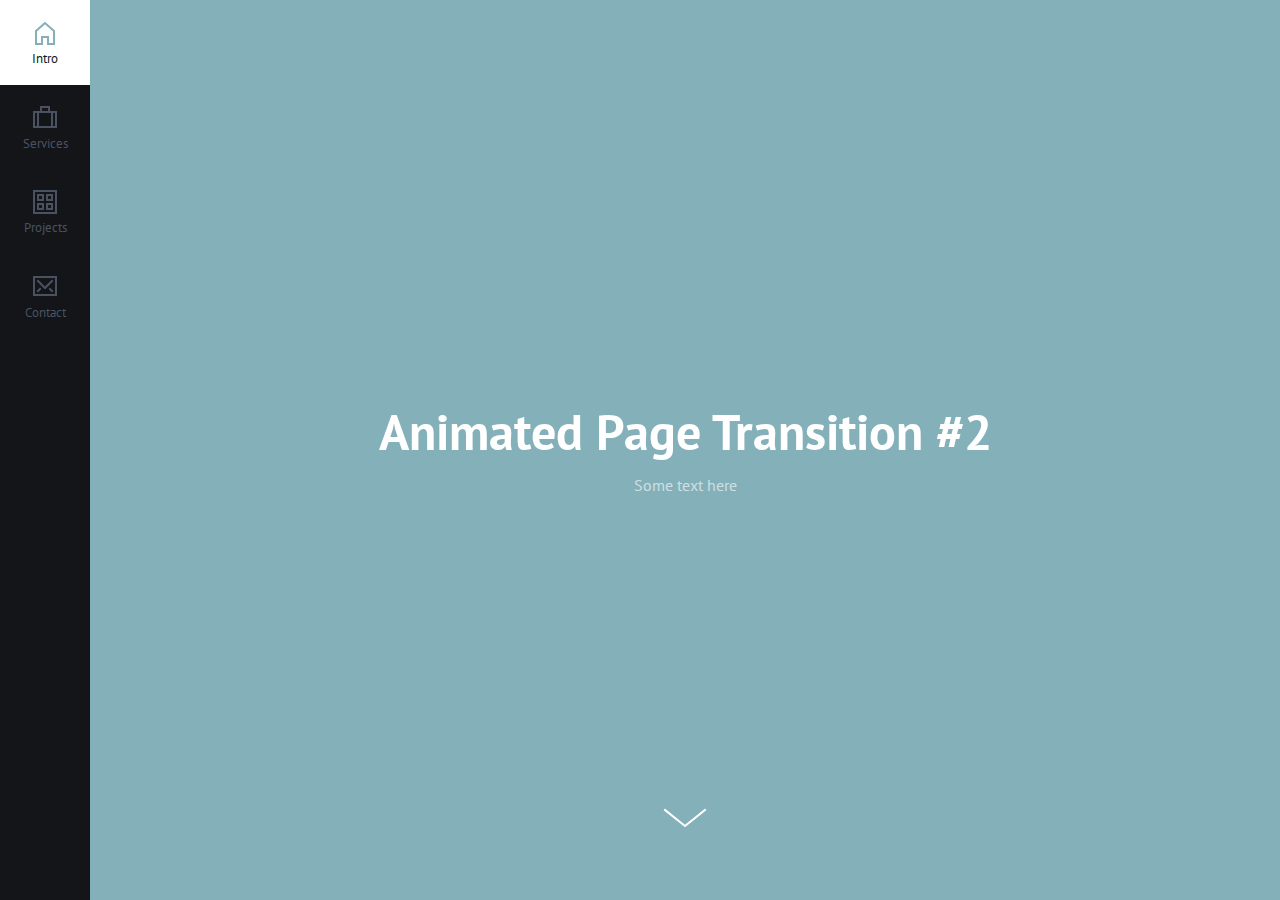
<file: www/idea/animated-page-transition-2/index.html>
<!doctype html>
<html lang="en" class="no-js">
<head>
	<meta charset="UTF-8">
	<meta name="viewport" content="width=device-width, initial-scale=1">

	<link href='http://fonts.googleapis.com/css?family=PT+Sans:400,700' rel='stylesheet' type='text/css'>

	<link rel="stylesheet" href="css/reset.css"> <!-- CSS reset -->
	<link rel="stylesheet" href="css/style.css"> <!-- Resource style -->
	<script src="js/modernizr.js"></script> <!-- Modernizr -->
  	
	<title>Animated Page Transition #2 | CodyHouse</title>
</head>
<body>
	<nav class="cd-side-navigation">
		<ul>
			<li>
				<a href="#0" class="selected" data-menu="index">
					<svg class="nc-icon outline" xmlns="http://www.w3.org/2000/svg" xmlns:xlink="http://www.w3.org/1999/xlink" x="0px" y="0px" width="24px" height="24px" viewBox="0 0 24 24"><g transform="translate(0, 0)"> <polygon fill="none" stroke="#4a5261" stroke-width="2" stroke-linecap="square" stroke-miterlimit="10" points="12,2 3,10 3,23 9,23 9,16 15,16 15,23 21,23 21,10 " stroke-linejoin="miter"></polygon> </g></svg>
					Intro
				</a>
			</li>

			<li>
				<a href="#0" data-menu="services">
					<svg class="nc-icon outline" xmlns="http://www.w3.org/2000/svg" xmlns:xlink="http://www.w3.org/1999/xlink" x="0px" y="0px" width="24px" height="24px" viewBox="0 0 24 24"><g transform="translate(0, 0)"> <polyline data-color="color-2" fill="none" stroke="#4a5261" stroke-width="2" stroke-linecap="square" stroke-miterlimit="10" points=" 16,7 16,2 8,2 8,7 " stroke-linejoin="miter"></polyline> <rect x="1" y="7" fill="none" stroke="#4a5261" stroke-width="2" stroke-linecap="square" stroke-miterlimit="10" width="22" height="15" stroke-linejoin="miter"></rect> <line fill="none" stroke="#4a5261" stroke-width="2" stroke-linecap="square" stroke-miterlimit="10" x1="5" y1="7" x2="5" y2="22" stroke-linejoin="miter"></line> <line fill="none" stroke="#4a5261" stroke-width="2" stroke-linecap="square" stroke-miterlimit="10" x1="19" y1="7" x2="19" y2="22" stroke-linejoin="miter"></line> </g></svg>
					Services
				</a>
			</li>

			<li>
				<a href="#0" data-menu="projects">
					<svg class="nc-icon outline" xmlns="http://www.w3.org/2000/svg" xmlns:xlink="http://www.w3.org/1999/xlink" x="0px" y="0px" width="24px" height="24px" viewBox="0 0 24 24"><g transform="translate(0, 0)"> <rect x="1" y="1" fill="none" stroke="#4a5261" stroke-width="2" stroke-linecap="square" stroke-miterlimit="10" width="22" height="22" stroke-linejoin="miter"></rect> <rect data-color="color-2" x="5" y="5" fill="none" stroke="#4a5261" stroke-width="2" stroke-linecap="square" stroke-miterlimit="10" width="5" height="5" stroke-linejoin="miter"></rect> <rect data-color="color-2" x="14" y="5" fill="none" stroke="#4a5261" stroke-width="2" stroke-linecap="square" stroke-miterlimit="10" width="5" height="5" stroke-linejoin="miter"></rect> <rect data-color="color-2" x="5" y="14" fill="none" stroke="#4a5261" stroke-width="2" stroke-linecap="square" stroke-miterlimit="10" width="5" height="5" stroke-linejoin="miter"></rect> <rect data-color="color-2" x="14" y="14" fill="none" stroke="#4a5261" stroke-width="2" stroke-linecap="square" stroke-miterlimit="10" width="5" height="5" stroke-linejoin="miter"></rect> </g></svg>
					Projects
				</a>
			</li>

			<li>
				<a href="#0" data-menu="contact">
					<svg class="nc-icon outline" xmlns="http://www.w3.org/2000/svg" xmlns:xlink="http://www.w3.org/1999/xlink" x="0px" y="0px" width="24px" height="24px" viewBox="0 0 24 24"><g transform="translate(0, 0)"> <polyline data-color="color-2" fill="none" stroke="#4a5261" stroke-width="2" stroke-linecap="square" stroke-miterlimit="10" points=" 19,7 12,14 5,7 " stroke-linejoin="miter"></polyline> <rect x="1" y="3" fill="none" stroke="#4a5261" stroke-width="2" stroke-linecap="square" stroke-miterlimit="10" width="22" height="18" stroke-linejoin="miter"></rect> <line data-color="color-2" fill="none" stroke="#4a5261" stroke-width="2" stroke-linecap="square" stroke-miterlimit="10" x1="7" y1="15" x2="5" y2="17" stroke-linejoin="miter"></line> <line data-color="color-2" fill="none" stroke="#4a5261" stroke-width="2" stroke-linecap="square" stroke-miterlimit="10" x1="17" y1="15" x2="19" y2="17" stroke-linejoin="miter"></line> </g></svg>
					</svg>
					Contact
				</a>
			</li>
		</ul>
	</nav> <!-- .cd-side-navigation -->
	
	<main class="cd-main">
		<section class="cd-section index visible">
			<header>
				<div class="cd-title">
					<h2>Animated Page Transition #2</h2>
					<span>Some text here</span>
				</div>

				<a href="#index-content" class="cd-scroll">Scroll Down</a>
			</header>

			<div class="cd-content" id="index-content">
				<p>
					Lorem ipsum dolor sit amet, consectetur adipisicing elit. Quae illo veritatis ea deserunt aliquam blanditiis, voluptas optio, voluptate ut accusamus veniam numquam, porro! Cum minima a molestiae, similique voluptate, perferendis vel iusto quam suscipit delectus dolore ducimus possimus illo molestias voluptas labore optio consequuntur sapiente pariatur libero nam temporibus. Laudantium!
				</p>

				<p>
					Lorem ipsum dolor sit amet, consectetur adipisicing elit. Quae illo veritatis ea deserunt aliquam blanditiis, voluptas optio, voluptate ut accusamus veniam numquam, porro! Cum minima a molestiae, similique voluptate, perferendis vel iusto quam suscipit delectus dolore ducimus possimus illo molestias voluptas labore optio consequuntur sapiente pariatur libero nam temporibus. Laudantium!
				</p>
				
				<p>
					Lorem ipsum dolor sit amet, consectetur adipisicing elit. Quae illo veritatis ea deserunt aliquam blanditiis, voluptas optio, voluptate ut accusamus veniam numquam, porro! Cum minima a molestiae, similique voluptate, perferendis vel iusto quam suscipit delectus dolore ducimus possimus illo molestias voluptas labore optio consequuntur sapiente pariatur libero nam temporibus. Laudantium!
				</p>
				
				<p>
					Lorem ipsum dolor sit amet, consectetur adipisicing elit. Quae illo veritatis ea deserunt aliquam blanditiis, voluptas optio, voluptate ut accusamus veniam numquam, porro! Cum minima a molestiae, similique voluptate, perferendis vel iusto quam suscipit delectus dolore ducimus possimus illo molestias voluptas labore optio consequuntur sapiente pariatur libero nam temporibus. Laudantium!
				</p>
			</div> <!-- .cd-content -->
		</section> <!-- .cd-section -->
	</main> <!-- .cd-main -->

	<div id="cd-loading-bar" data-scale="1" class="index"></div> <!-- lateral loading bar -->
<script src="js/jquery-2.1.4.js"></script>
<script src="js/velocity.min.js"></script>
<script src="js/main.js"></script> <!-- Resource jQuery -->
</body>
</html>
</file>
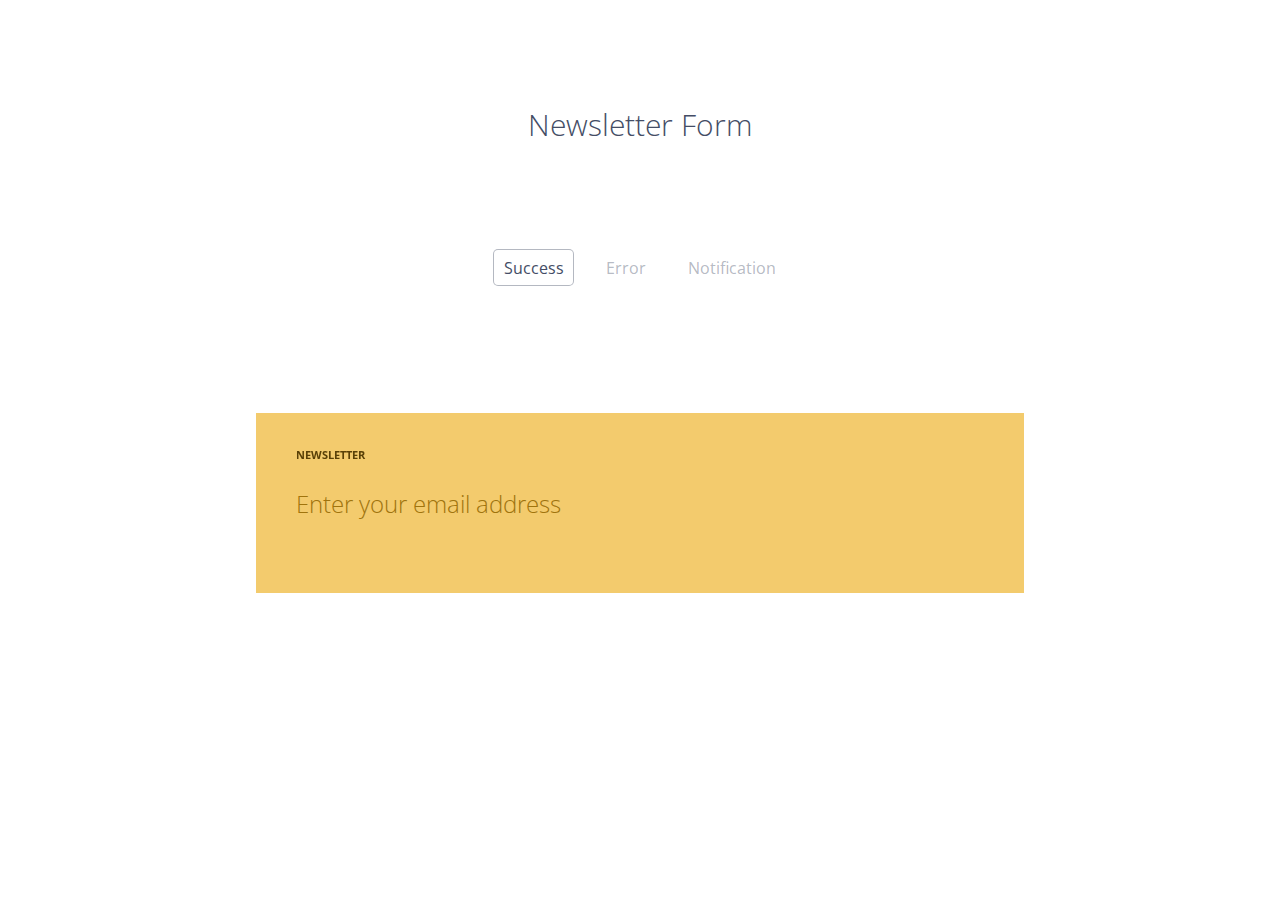
<file: www/idea/responsive-newsletter-form/index.html>
<!doctype html>
<html lang="en" class="no-js">
<head>
	<meta charset="UTF-8">
	<meta name="viewport" content="width=device-width, initial-scale=1">

	<link href='http://fonts.googleapis.com/css?family=Open+Sans:400,300,700' rel='stylesheet' type='text/css'>

	<link rel="stylesheet" href="css/reset.css"> <!-- CSS reset -->
	<link rel="stylesheet" href="css/style.css"> <!-- Resource style -->
	<script src="js/modernizr.js"></script> <!-- Modernizr -->
  	
	<title>Responsive Newsletter Form</title>
</head>
<body>
	<header>
		<h1>Newsletter Form</h1>
	</header>

	<ul class="cd-filter">
		<li>
			<input type="radio" id="cd-success" name="cd-message" checked>
			<label for="cd-success">Success</label>
		</li>

		<li>
			<input type="radio" id="cd-error" name="cd-message">
			<label for="cd-error">Error</label>
		</li>

		<li>
			<input type="radio" id="cd-notification" name="cd-message">
			<label for="cd-notification">Notification</label>
		</li>
	</ul>

	<div class="cd-form-wrapper cd-container">
		<form class="cd-form">
			<label class="cd-label" for="cd-email">Newsletter</label>
			<input type="email" id="cd-email" class="cd-email" name="cd-email" placeholder="Enter your email address">
			<input type="submit" class="cd-submit" value="Submit">
			<div class="cd-loading"></div>
		</form>

		<div data-type="message" class="cd-response cd-response-error">Ops! Error message here</div>
		<div data-type="message" class="cd-response-success"><p>Great! Success message here</p></div>
		<div data-type="message" class="cd-response cd-response-notification">Hey! Notification message here</div>
	</div>
<script src="js/jquery-2.1.1.js"></script>
<script src="js/main.js"></script> <!-- Resource jQuery -->
</body>
</html>
</file>
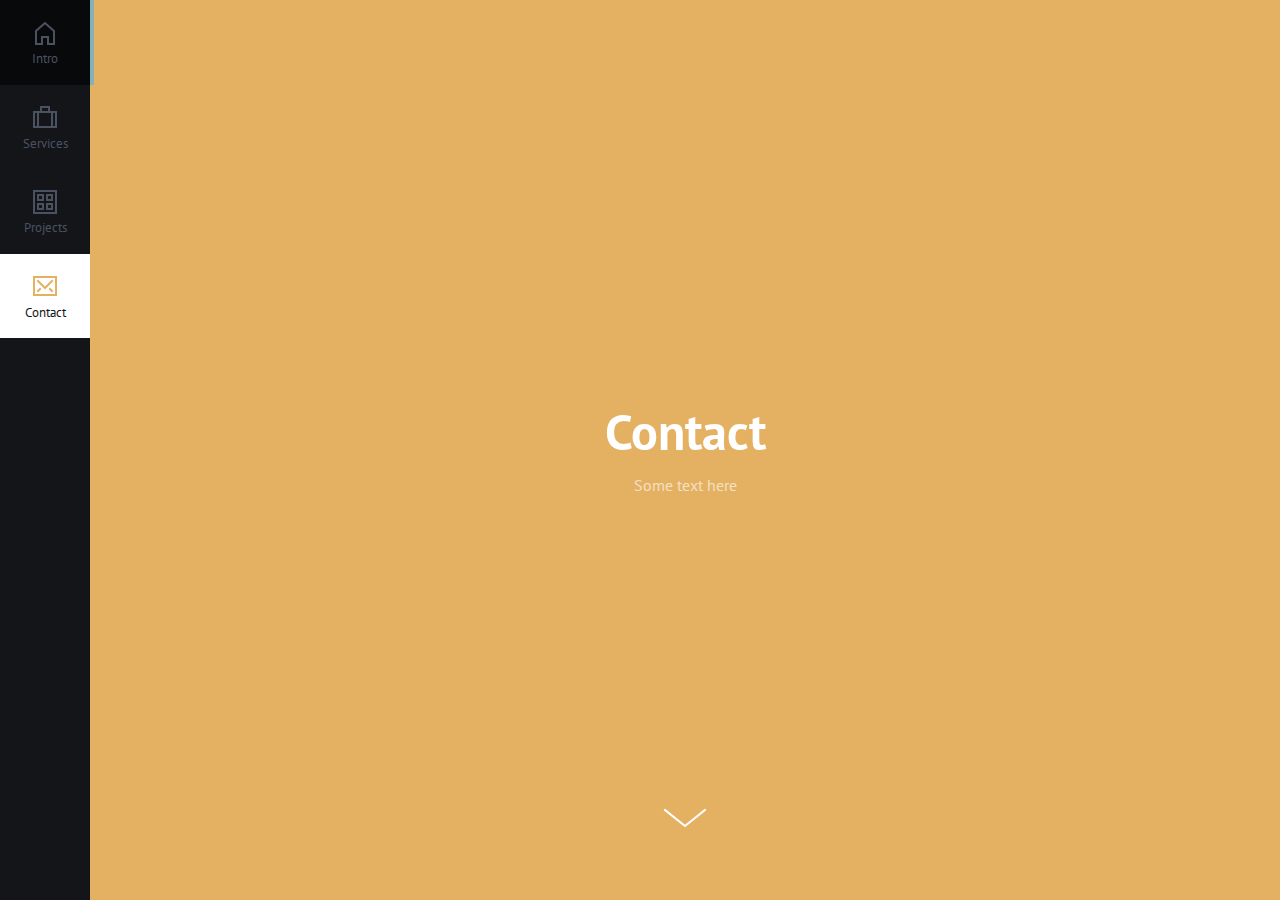
<file: www/idea/animated-page-transition-2/contact.html>
<!doctype html>
<html lang="en" class="no-js">
<head>
	<meta charset="UTF-8">
	<meta name="viewport" content="width=device-width, initial-scale=1">

	<link href='http://fonts.googleapis.com/css?family=PT+Sans:400,700' rel='stylesheet' type='text/css'>

	<link rel="stylesheet" href="css/reset.css"> <!-- CSS reset -->
	<link rel="stylesheet" href="css/style.css"> <!-- Resource style -->
	<script src="js/modernizr.js"></script> <!-- Modernizr -->
  	
	<title>Animated Page Transition #2 | CodyHouse</title>
</head>
<body>
	<nav class="cd-side-navigation">
		<ul>
			<li>
				<a href="#0" data-menu="index">
					<svg class="nc-icon outline" xmlns="http://www.w3.org/2000/svg" xmlns:xlink="http://www.w3.org/1999/xlink" x="0px" y="0px" width="24px" height="24px" viewBox="0 0 24 24"><g transform="translate(0, 0)"> <polygon fill="none" stroke="#4a5261" stroke-width="2" stroke-linecap="square" stroke-miterlimit="10" points="12,2 3,10 3,23 9,23 9,16 15,16 15,23 21,23 21,10 " stroke-linejoin="miter"></polygon> </g></svg>
					Intro
				</a>
			</li>

			<li>
				<a href="#0" data-menu="services">
					<svg class="nc-icon outline" xmlns="http://www.w3.org/2000/svg" xmlns:xlink="http://www.w3.org/1999/xlink" x="0px" y="0px" width="24px" height="24px" viewBox="0 0 24 24"><g transform="translate(0, 0)"> <polyline data-color="color-2" fill="none" stroke="#4a5261" stroke-width="2" stroke-linecap="square" stroke-miterlimit="10" points=" 16,7 16,2 8,2 8,7 " stroke-linejoin="miter"></polyline> <rect x="1" y="7" fill="none" stroke="#4a5261" stroke-width="2" stroke-linecap="square" stroke-miterlimit="10" width="22" height="15" stroke-linejoin="miter"></rect> <line fill="none" stroke="#4a5261" stroke-width="2" stroke-linecap="square" stroke-miterlimit="10" x1="5" y1="7" x2="5" y2="22" stroke-linejoin="miter"></line> <line fill="none" stroke="#4a5261" stroke-width="2" stroke-linecap="square" stroke-miterlimit="10" x1="19" y1="7" x2="19" y2="22" stroke-linejoin="miter"></line> </g></svg>
					Services
				</a>
			</li>

			<li>
				<a href="#0" data-menu="projects">
					<svg class="nc-icon outline" xmlns="http://www.w3.org/2000/svg" xmlns:xlink="http://www.w3.org/1999/xlink" x="0px" y="0px" width="24px" height="24px" viewBox="0 0 24 24"><g transform="translate(0, 0)"> <rect x="1" y="1" fill="none" stroke="#4a5261" stroke-width="2" stroke-linecap="square" stroke-miterlimit="10" width="22" height="22" stroke-linejoin="miter"></rect> <rect data-color="color-2" x="5" y="5" fill="none" stroke="#4a5261" stroke-width="2" stroke-linecap="square" stroke-miterlimit="10" width="5" height="5" stroke-linejoin="miter"></rect> <rect data-color="color-2" x="14" y="5" fill="none" stroke="#4a5261" stroke-width="2" stroke-linecap="square" stroke-miterlimit="10" width="5" height="5" stroke-linejoin="miter"></rect> <rect data-color="color-2" x="5" y="14" fill="none" stroke="#4a5261" stroke-width="2" stroke-linecap="square" stroke-miterlimit="10" width="5" height="5" stroke-linejoin="miter"></rect> <rect data-color="color-2" x="14" y="14" fill="none" stroke="#4a5261" stroke-width="2" stroke-linecap="square" stroke-miterlimit="10" width="5" height="5" stroke-linejoin="miter"></rect> </g></svg>
					Projects
				</a>
			</li>

			<li>
				<a href="#0" class="selected" data-menu="contact">
					<svg class="nc-icon outline" xmlns="http://www.w3.org/2000/svg" xmlns:xlink="http://www.w3.org/1999/xlink" x="0px" y="0px" width="24px" height="24px" viewBox="0 0 24 24"><g transform="translate(0, 0)"> <polyline data-color="color-2" fill="none" stroke="#4a5261" stroke-width="2" stroke-linecap="square" stroke-miterlimit="10" points=" 19,7 12,14 5,7 " stroke-linejoin="miter"></polyline> <rect x="1" y="3" fill="none" stroke="#4a5261" stroke-width="2" stroke-linecap="square" stroke-miterlimit="10" width="22" height="18" stroke-linejoin="miter"></rect> <line data-color="color-2" fill="none" stroke="#4a5261" stroke-width="2" stroke-linecap="square" stroke-miterlimit="10" x1="7" y1="15" x2="5" y2="17" stroke-linejoin="miter"></line> <line data-color="color-2" fill="none" stroke="#4a5261" stroke-width="2" stroke-linecap="square" stroke-miterlimit="10" x1="17" y1="15" x2="19" y2="17" stroke-linejoin="miter"></line> </g></svg>
					</svg>
					Contact
				</a>
			</li>
		</ul>
	</nav> <!-- .cd-side-navigation -->
	
	<main class="cd-main">
		<section class="cd-section contact visible">
			<header>
				<div class="cd-title">
					<h2>Contact</h2>
					<span>Some text here</span>
				</div>

				<a href="#contact-content" class="cd-scroll">Scroll Down</a>
			</header>

			<div class="cd-content" id="contact-content">
				<p>
					Lorem ipsum dolor sit amet, consectetur adipisicing elit. Quae illo veritatis ea deserunt aliquam blanditiis, voluptas optio, voluptate ut accusamus veniam numquam, porro! Cum minima a molestiae, similique voluptate, perferendis vel iusto quam suscipit delectus dolore ducimus possimus illo molestias voluptas labore optio consequuntur sapiente pariatur libero nam temporibus. Laudantium!
				</p>

				<p>
					Lorem ipsum dolor sit amet, consectetur adipisicing elit. Quae illo veritatis ea deserunt aliquam blanditiis, voluptas optio, voluptate ut accusamus veniam numquam, porro! Cum minima a molestiae, similique voluptate, perferendis vel iusto quam suscipit delectus dolore ducimus possimus illo molestias voluptas labore optio consequuntur sapiente pariatur libero nam temporibus. Laudantium!
				</p>
				
				<p>
					Lorem ipsum dolor sit amet, consectetur adipisicing elit. Quae illo veritatis ea deserunt aliquam blanditiis, voluptas optio, voluptate ut accusamus veniam numquam, porro! Cum minima a molestiae, similique voluptate, perferendis vel iusto quam suscipit delectus dolore ducimus possimus illo molestias voluptas labore optio consequuntur sapiente pariatur libero nam temporibus. Laudantium!
				</p>
				
				<p>
					Lorem ipsum dolor sit amet, consectetur adipisicing elit. Quae illo veritatis ea deserunt aliquam blanditiis, voluptas optio, voluptate ut accusamus veniam numquam, porro! Cum minima a molestiae, similique voluptate, perferendis vel iusto quam suscipit delectus dolore ducimus possimus illo molestias voluptas labore optio consequuntur sapiente pariatur libero nam temporibus. Laudantium!
				</p>
			</div> <!-- .cd-content -->
		</section> <!-- .cd-section -->
	</main> <!-- .cd-main -->

	<div id="cd-loading-bar" data-scale="1" class="contact"></div> <!-- lateral loading bar -->
<script src="js/jquery-2.1.4.js"></script>
<script src="js/velocity.min.js"></script>
<script src="js/main.js"></script> <!-- Resource jQuery -->
</body>
</html>
</file>
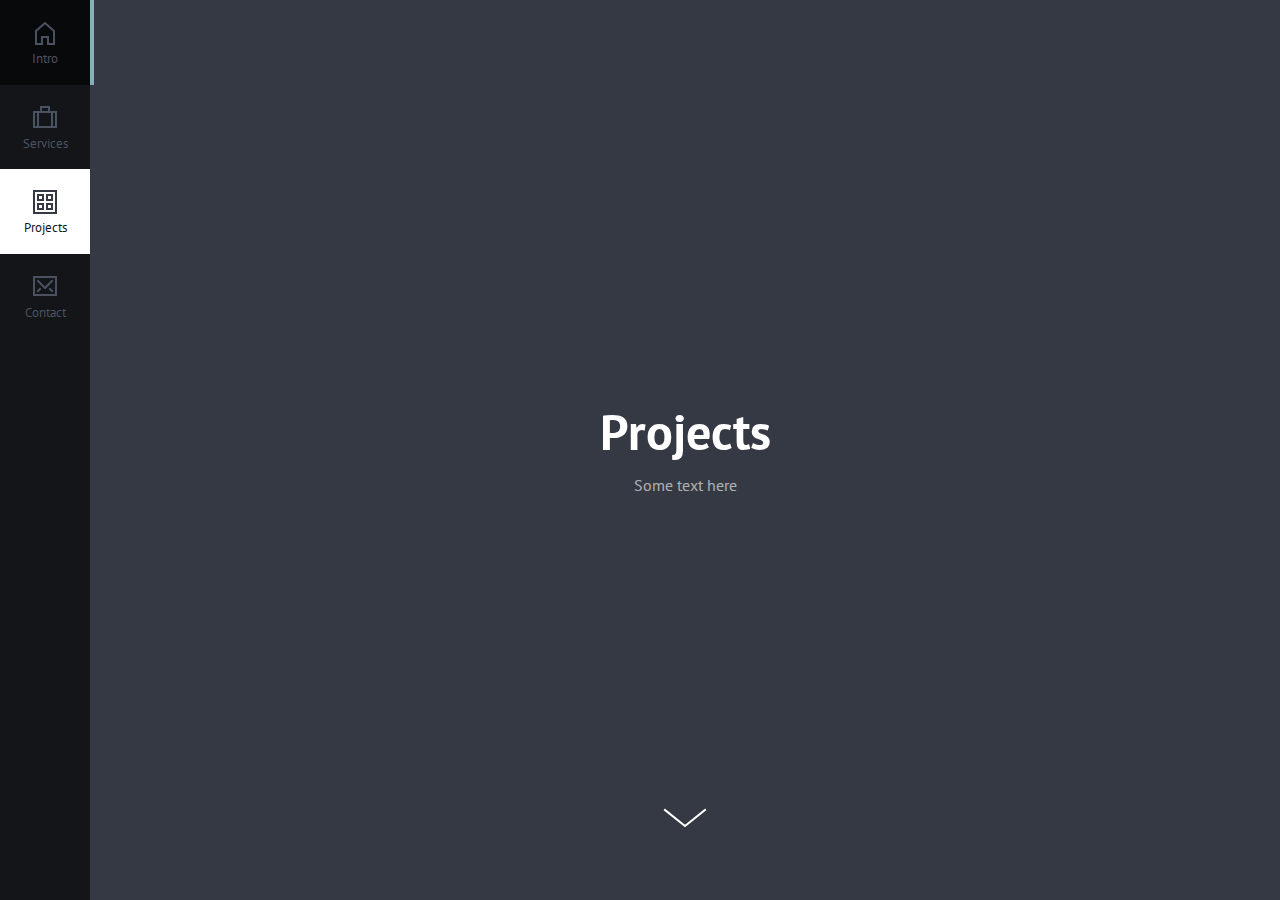
<file: www/idea/animated-page-transition-2/projects.html>
<!doctype html>
<html lang="en" class="no-js">
<head>
	<meta charset="UTF-8">
	<meta name="viewport" content="width=device-width, initial-scale=1">

	<link href='http://fonts.googleapis.com/css?family=PT+Sans:400,700' rel='stylesheet' type='text/css'>

	<link rel="stylesheet" href="css/reset.css"> <!-- CSS reset -->
	<link rel="stylesheet" href="css/style.css"> <!-- Resource style -->
	<script src="js/modernizr.js"></script> <!-- Modernizr -->
  	
	<title>Animated Page Transition #2 | CodyHouse</title>
</head>
<body>
	<nav class="cd-side-navigation">
		<ul>
			<li>
				<a href="#0" data-menu="index">
					<svg class="nc-icon outline" xmlns="http://www.w3.org/2000/svg" xmlns:xlink="http://www.w3.org/1999/xlink" x="0px" y="0px" width="24px" height="24px" viewBox="0 0 24 24"><g transform="translate(0, 0)"> <polygon fill="none" stroke="#4a5261" stroke-width="2" stroke-linecap="square" stroke-miterlimit="10" points="12,2 3,10 3,23 9,23 9,16 15,16 15,23 21,23 21,10 " stroke-linejoin="miter"></polygon> </g></svg>
					Intro
				</a>
			</li>

			<li>
				<a href="#0" data-menu="services">
					<svg class="nc-icon outline" xmlns="http://www.w3.org/2000/svg" xmlns:xlink="http://www.w3.org/1999/xlink" x="0px" y="0px" width="24px" height="24px" viewBox="0 0 24 24"><g transform="translate(0, 0)"> <polyline data-color="color-2" fill="none" stroke="#4a5261" stroke-width="2" stroke-linecap="square" stroke-miterlimit="10" points=" 16,7 16,2 8,2 8,7 " stroke-linejoin="miter"></polyline> <rect x="1" y="7" fill="none" stroke="#4a5261" stroke-width="2" stroke-linecap="square" stroke-miterlimit="10" width="22" height="15" stroke-linejoin="miter"></rect> <line fill="none" stroke="#4a5261" stroke-width="2" stroke-linecap="square" stroke-miterlimit="10" x1="5" y1="7" x2="5" y2="22" stroke-linejoin="miter"></line> <line fill="none" stroke="#4a5261" stroke-width="2" stroke-linecap="square" stroke-miterlimit="10" x1="19" y1="7" x2="19" y2="22" stroke-linejoin="miter"></line> </g></svg>
					Services
				</a>
			</li>

			<li>
				<a href="#0" class="selected" data-menu="projects">
					<svg class="nc-icon outline" xmlns="http://www.w3.org/2000/svg" xmlns:xlink="http://www.w3.org/1999/xlink" x="0px" y="0px" width="24px" height="24px" viewBox="0 0 24 24"><g transform="translate(0, 0)"> <rect x="1" y="1" fill="none" stroke="#4a5261" stroke-width="2" stroke-linecap="square" stroke-miterlimit="10" width="22" height="22" stroke-linejoin="miter"></rect> <rect data-color="color-2" x="5" y="5" fill="none" stroke="#4a5261" stroke-width="2" stroke-linecap="square" stroke-miterlimit="10" width="5" height="5" stroke-linejoin="miter"></rect> <rect data-color="color-2" x="14" y="5" fill="none" stroke="#4a5261" stroke-width="2" stroke-linecap="square" stroke-miterlimit="10" width="5" height="5" stroke-linejoin="miter"></rect> <rect data-color="color-2" x="5" y="14" fill="none" stroke="#4a5261" stroke-width="2" stroke-linecap="square" stroke-miterlimit="10" width="5" height="5" stroke-linejoin="miter"></rect> <rect data-color="color-2" x="14" y="14" fill="none" stroke="#4a5261" stroke-width="2" stroke-linecap="square" stroke-miterlimit="10" width="5" height="5" stroke-linejoin="miter"></rect> </g></svg>
					Projects
				</a>
			</li>

			<li>
				<a href="#0" data-menu="contact">
					<svg class="nc-icon outline" xmlns="http://www.w3.org/2000/svg" xmlns:xlink="http://www.w3.org/1999/xlink" x="0px" y="0px" width="24px" height="24px" viewBox="0 0 24 24"><g transform="translate(0, 0)"> <polyline data-color="color-2" fill="none" stroke="#4a5261" stroke-width="2" stroke-linecap="square" stroke-miterlimit="10" points=" 19,7 12,14 5,7 " stroke-linejoin="miter"></polyline> <rect x="1" y="3" fill="none" stroke="#4a5261" stroke-width="2" stroke-linecap="square" stroke-miterlimit="10" width="22" height="18" stroke-linejoin="miter"></rect> <line data-color="color-2" fill="none" stroke="#4a5261" stroke-width="2" stroke-linecap="square" stroke-miterlimit="10" x1="7" y1="15" x2="5" y2="17" stroke-linejoin="miter"></line> <line data-color="color-2" fill="none" stroke="#4a5261" stroke-width="2" stroke-linecap="square" stroke-miterlimit="10" x1="17" y1="15" x2="19" y2="17" stroke-linejoin="miter"></line> </g></svg>
					</svg>
					Contact
				</a>
			</li>
		</ul>
	</nav> <!-- .cd-side-navigation -->
	
	<main class="cd-main">
		<section class="cd-section projects visible">
			<header>
				<div class="cd-title">
					<h2>Projects</h2>
					<span>Some text here</span>
				</div>

				<a href="#projects-content" class="cd-scroll">Scroll Down</a>
			</header>

			<div class="cd-content" id="projects-content">
				<p>
					Lorem ipsum dolor sit amet, consectetur adipisicing elit. Quae illo veritatis ea deserunt aliquam blanditiis, voluptas optio, voluptate ut accusamus veniam numquam, porro! Cum minima a molestiae, similique voluptate, perferendis vel iusto quam suscipit delectus dolore ducimus possimus illo molestias voluptas labore optio consequuntur sapiente pariatur libero nam temporibus. Laudantium!
				</p>

				<p>
					Lorem ipsum dolor sit amet, consectetur adipisicing elit. Quae illo veritatis ea deserunt aliquam blanditiis, voluptas optio, voluptate ut accusamus veniam numquam, porro! Cum minima a molestiae, similique voluptate, perferendis vel iusto quam suscipit delectus dolore ducimus possimus illo molestias voluptas labore optio consequuntur sapiente pariatur libero nam temporibus. Laudantium!
				</p>
				
				<p>
					Lorem ipsum dolor sit amet, consectetur adipisicing elit. Quae illo veritatis ea deserunt aliquam blanditiis, voluptas optio, voluptate ut accusamus veniam numquam, porro! Cum minima a molestiae, similique voluptate, perferendis vel iusto quam suscipit delectus dolore ducimus possimus illo molestias voluptas labore optio consequuntur sapiente pariatur libero nam temporibus. Laudantium!
				</p>
				
				<p>
					Lorem ipsum dolor sit amet, consectetur adipisicing elit. Quae illo veritatis ea deserunt aliquam blanditiis, voluptas optio, voluptate ut accusamus veniam numquam, porro! Cum minima a molestiae, similique voluptate, perferendis vel iusto quam suscipit delectus dolore ducimus possimus illo molestias voluptas labore optio consequuntur sapiente pariatur libero nam temporibus. Laudantium!
				</p>
			</div> <!-- .cd-content -->
		</section> <!-- .cd-section -->
	</main> <!-- .cd-main -->

	<div id="cd-loading-bar" data-scale="1" class="projects"></div> <!-- lateral loading bar -->
<script src="js/jquery-2.1.4.js"></script>
<script src="js/velocity.min.js"></script>
<script src="js/main.js"></script> <!-- Resource jQuery -->
</body>
</html>
</file>
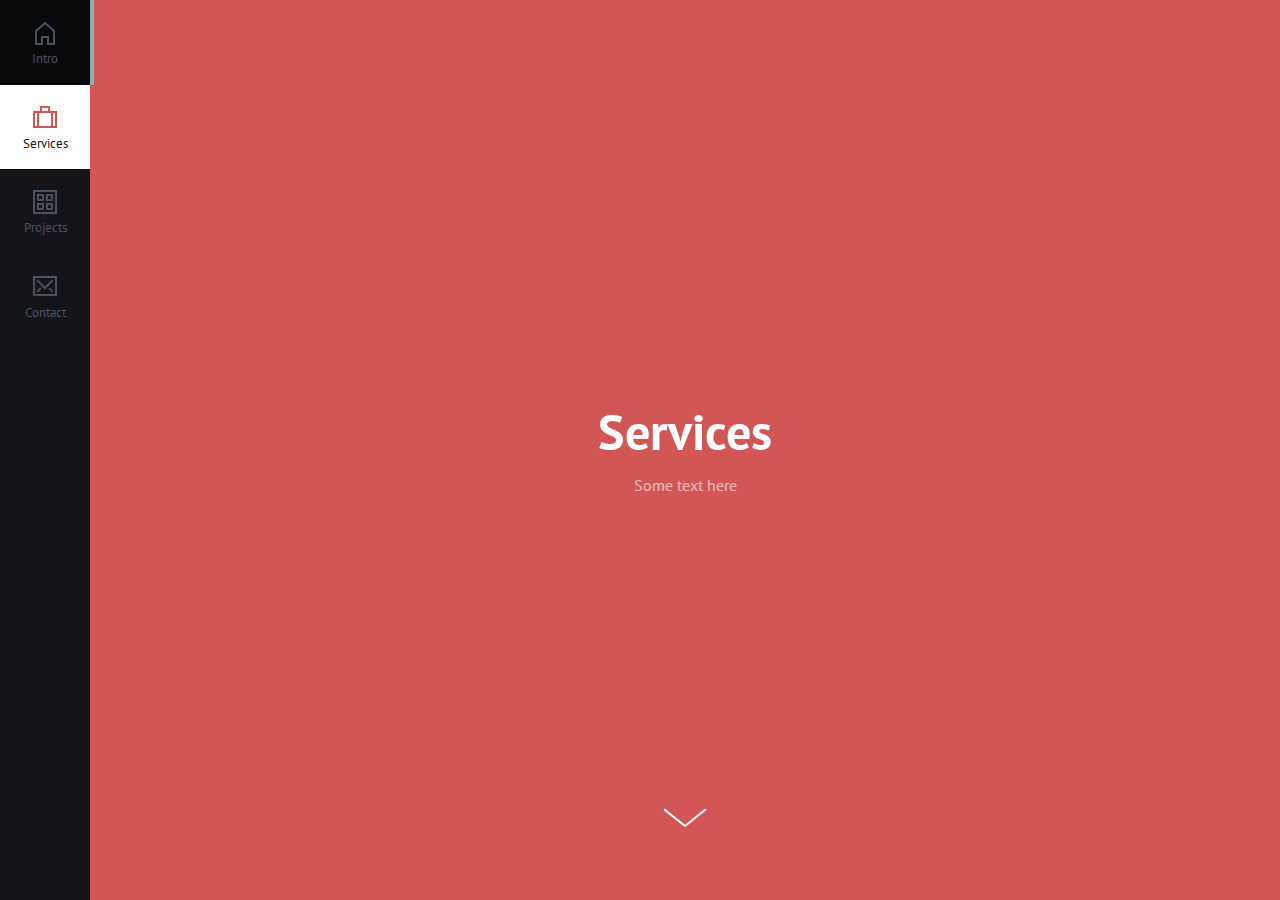
<file: www/idea/animated-page-transition-2/services.html>
<!doctype html>
<html lang="en" class="no-js">
<head>
	<meta charset="UTF-8">
	<meta name="viewport" content="width=device-width, initial-scale=1">

	<link href='http://fonts.googleapis.com/css?family=PT+Sans:400,700' rel='stylesheet' type='text/css'>

	<link rel="stylesheet" href="css/reset.css"> <!-- CSS reset -->
	<link rel="stylesheet" href="css/style.css"> <!-- Resource style -->
	<script src="js/modernizr.js"></script> <!-- Modernizr -->
  	
	<title>Animated Page Transition #2 | CodyHouse</title>
</head>
<body>
	<nav class="cd-side-navigation">
		<ul>
			<li>
				<a href="#0" data-menu="index">
					<svg class="nc-icon outline" xmlns="http://www.w3.org/2000/svg" xmlns:xlink="http://www.w3.org/1999/xlink" x="0px" y="0px" width="24px" height="24px" viewBox="0 0 24 24"><g transform="translate(0, 0)"> <polygon fill="none" stroke="#4a5261" stroke-width="2" stroke-linecap="square" stroke-miterlimit="10" points="12,2 3,10 3,23 9,23 9,16 15,16 15,23 21,23 21,10 " stroke-linejoin="miter"></polygon> </g></svg>
					Intro
				</a>
			</li>

			<li>
				<a class="selected" href="#0" data-menu="services">
					<svg class="nc-icon outline" xmlns="http://www.w3.org/2000/svg" xmlns:xlink="http://www.w3.org/1999/xlink" x="0px" y="0px" width="24px" height="24px" viewBox="0 0 24 24"><g transform="translate(0, 0)"> <polyline data-color="color-2" fill="none" stroke="#4a5261" stroke-width="2" stroke-linecap="square" stroke-miterlimit="10" points=" 16,7 16,2 8,2 8,7 " stroke-linejoin="miter"></polyline> <rect x="1" y="7" fill="none" stroke="#4a5261" stroke-width="2" stroke-linecap="square" stroke-miterlimit="10" width="22" height="15" stroke-linejoin="miter"></rect> <line fill="none" stroke="#4a5261" stroke-width="2" stroke-linecap="square" stroke-miterlimit="10" x1="5" y1="7" x2="5" y2="22" stroke-linejoin="miter"></line> <line fill="none" stroke="#4a5261" stroke-width="2" stroke-linecap="square" stroke-miterlimit="10" x1="19" y1="7" x2="19" y2="22" stroke-linejoin="miter"></line> </g></svg>
					Services
				</a>
			</li>

			<li>
				<a href="#0" data-menu="projects">
					<svg class="nc-icon outline" xmlns="http://www.w3.org/2000/svg" xmlns:xlink="http://www.w3.org/1999/xlink" x="0px" y="0px" width="24px" height="24px" viewBox="0 0 24 24"><g transform="translate(0, 0)"> <rect x="1" y="1" fill="none" stroke="#4a5261" stroke-width="2" stroke-linecap="square" stroke-miterlimit="10" width="22" height="22" stroke-linejoin="miter"></rect> <rect data-color="color-2" x="5" y="5" fill="none" stroke="#4a5261" stroke-width="2" stroke-linecap="square" stroke-miterlimit="10" width="5" height="5" stroke-linejoin="miter"></rect> <rect data-color="color-2" x="14" y="5" fill="none" stroke="#4a5261" stroke-width="2" stroke-linecap="square" stroke-miterlimit="10" width="5" height="5" stroke-linejoin="miter"></rect> <rect data-color="color-2" x="5" y="14" fill="none" stroke="#4a5261" stroke-width="2" stroke-linecap="square" stroke-miterlimit="10" width="5" height="5" stroke-linejoin="miter"></rect> <rect data-color="color-2" x="14" y="14" fill="none" stroke="#4a5261" stroke-width="2" stroke-linecap="square" stroke-miterlimit="10" width="5" height="5" stroke-linejoin="miter"></rect> </g></svg>
					Projects
				</a>
			</li>

			<li>
				<a href="#0" data-menu="contact">
					<svg class="nc-icon outline" xmlns="http://www.w3.org/2000/svg" xmlns:xlink="http://www.w3.org/1999/xlink" x="0px" y="0px" width="24px" height="24px" viewBox="0 0 24 24"><g transform="translate(0, 0)"> <polyline data-color="color-2" fill="none" stroke="#4a5261" stroke-width="2" stroke-linecap="square" stroke-miterlimit="10" points=" 19,7 12,14 5,7 " stroke-linejoin="miter"></polyline> <rect x="1" y="3" fill="none" stroke="#4a5261" stroke-width="2" stroke-linecap="square" stroke-miterlimit="10" width="22" height="18" stroke-linejoin="miter"></rect> <line data-color="color-2" fill="none" stroke="#4a5261" stroke-width="2" stroke-linecap="square" stroke-miterlimit="10" x1="7" y1="15" x2="5" y2="17" stroke-linejoin="miter"></line> <line data-color="color-2" fill="none" stroke="#4a5261" stroke-width="2" stroke-linecap="square" stroke-miterlimit="10" x1="17" y1="15" x2="19" y2="17" stroke-linejoin="miter"></line> </g></svg>
					</svg>
					Contact
				</a>
			</li>
		</ul>
	</nav> <!-- .cd-side-navigation -->
	
	<main class="cd-main">
		<section class="cd-section services visible">
			<header>
				<div class="cd-title">
					<h2>Services</h2>
					<span>Some text here</span>
				</div>

				<a href="#services-content" class="cd-scroll">Scroll Down</a>
			</header>

			<div class="cd-content" id="services-content">
				<p>
					Lorem ipsum dolor sit amet, consectetur adipisicing elit. Quae illo veritatis ea deserunt aliquam blanditiis, voluptas optio, voluptate ut accusamus veniam numquam, porro! Cum minima a molestiae, similique voluptate, perferendis vel iusto quam suscipit delectus dolore ducimus possimus illo molestias voluptas labore optio consequuntur sapiente pariatur libero nam temporibus. Laudantium!
				</p>

				<p>
					Lorem ipsum dolor sit amet, consectetur adipisicing elit. Quae illo veritatis ea deserunt aliquam blanditiis, voluptas optio, voluptate ut accusamus veniam numquam, porro! Cum minima a molestiae, similique voluptate, perferendis vel iusto quam suscipit delectus dolore ducimus possimus illo molestias voluptas labore optio consequuntur sapiente pariatur libero nam temporibus. Laudantium!
				</p>
				
				<p>
					Lorem ipsum dolor sit amet, consectetur adipisicing elit. Quae illo veritatis ea deserunt aliquam blanditiis, voluptas optio, voluptate ut accusamus veniam numquam, porro! Cum minima a molestiae, similique voluptate, perferendis vel iusto quam suscipit delectus dolore ducimus possimus illo molestias voluptas labore optio consequuntur sapiente pariatur libero nam temporibus. Laudantium!
				</p>
				
				<p>
					Lorem ipsum dolor sit amet, consectetur adipisicing elit. Quae illo veritatis ea deserunt aliquam blanditiis, voluptas optio, voluptate ut accusamus veniam numquam, porro! Cum minima a molestiae, similique voluptate, perferendis vel iusto quam suscipit delectus dolore ducimus possimus illo molestias voluptas labore optio consequuntur sapiente pariatur libero nam temporibus. Laudantium!
				</p>
			</div> <!-- .cd-content -->
		</section> <!-- .cd-section -->
	</main> <!-- .cd-main -->

	<div id="cd-loading-bar" data-scale="1" class="services"></div> <!-- lateral loading bar -->
<script src="js/jquery-2.1.4.js"></script>
<script src="js/velocity.min.js"></script>
<script src="js/main.js"></script> <!-- Resource jQuery -->
</body>
</html>
</file>
<file: www/idea/animated-page-transition-2/css/style.css>
/* -------------------------------- 

Primary style

-------------------------------- */
*, *::after, *::before {
  box-sizing: border-box;
}

html {
  font-size: 62.5%;
}

body {
  font-size: 1.6rem;
  font-family: "PT Sans", sans-serif;
  color: #83b0b9;
  background-color: #343943;
}

a {
  color: #d35657;
  text-decoration: none;
}

/* -------------------------------- 

Navigation

-------------------------------- */
.cd-side-navigation {
  position: fixed;
  z-index: 3;
  top: 0;
  left: 0;
  height: 100vh;
  width: 74px;
  overflow: hidden;
}
.cd-side-navigation::before {
  /* background color of the side navigation */
  content: '';
  position: absolute;
  top: 0;
  left: 0;
  height: 100%;
  width: -webkit-calc(100% - 4px);
  width: calc(100% - 4px);
  background-color: #131519;
}
.cd-side-navigation ul {
  height: 100%;
  overflow-y: auto;
  -webkit-overflow-scrolling: touch;
}
.cd-side-navigation li {
  width: -webkit-calc(100% - 4px);
  width: calc(100% - 4px);
}
.cd-side-navigation a {
  display: block;
  position: relative;
  padding: 4em 0 1.5em;
  font-size: 1.2rem;
  text-align: center;
  color: #4a5261;
  -webkit-transition: background-color 0.2s, color 0.2s;
  -moz-transition: background-color 0.2s, color 0.2s;
  transition: background-color 0.2s, color 0.2s;
}
.cd-side-navigation a svg {
  /* this is the icon */
  position: absolute;
  left: 50%;
  right: auto;
  -webkit-transform: translateX(-50%);
  -moz-transform: translateX(-50%);
  -ms-transform: translateX(-50%);
  -o-transform: translateX(-50%);
  transform: translateX(-50%);
  top: 1.3em;
}
.cd-side-navigation a svg * {
  -webkit-transition: stroke 0.2s;
  -moz-transition: stroke 0.2s;
  transition: stroke 0.2s;
}
.cd-side-navigation a::after {
  /* 4px line to the right of the item - visible on hover */
  content: '';
  position: absolute;
  top: 0;
  right: -4px;
  height: 100%;
  width: 4px;
  background-color: #83b0b9;
  opacity: 0;
  -webkit-transition: opacity 0.2s;
  -moz-transition: opacity 0.2s;
  transition: opacity 0.2s;
  pointer-events: none;
}
.no-touch .cd-side-navigation a:hover {
  background-color: #08090b;
}
.no-touch .cd-side-navigation a:hover::after {
  opacity: 1;
}
.cd-side-navigation a.selected, .no-touch .cd-side-navigation a.selected:hover {
  background-color: #ffffff;
  color: #131519;
}
.cd-side-navigation a.selected > svg *, .no-touch .cd-side-navigation a.selected:hover > svg * {
  stroke: #83b0b9;
}
.cd-side-navigation li:nth-of-type(2) .selected > svg *,
.cd-side-navigation li:nth-of-type(2) .selected:hover > svg * {
  stroke: #d35657;
}
.cd-side-navigation li:nth-of-type(3) .selected > svg *,
.cd-side-navigation li:nth-of-type(3) .selected:hover > svg * {
  stroke: #343943;
}
.cd-side-navigation li:nth-of-type(4) .selected > svg *,
.cd-side-navigation li:nth-of-type(4) .selected:hover > svg * {
  stroke: #e4b162;
}
.cd-side-navigation li:nth-of-type(2) a::after {
  background-color: #d35657;
}
.cd-side-navigation li:nth-of-type(3) a::after {
  background-color: #343943;
}
.cd-side-navigation li:nth-of-type(4) a::after {
  background-color: #e4b162;
}
@media only screen and (min-width: 480px) {
  .cd-side-navigation {
    width: 94px;
  }
  .cd-side-navigation a {
    padding: 4em 0 1.5em;
    font-size: 1.3rem;
  }
  .cd-side-navigation a svg {
    top: 1.6em;
  }
}

/* -------------------------------- 

 Main Content

-------------------------------- */
.cd-main {
  height: 100vh;
  overflow: hidden;
}

.cd-section {
  position: absolute;
  z-index: 1;
  top: 0;
  left: 0;
  height: 100%;
  width: 100%;
  overflow-y: auto;
  padding-left: 70px;
  /* Force Hardware Acceleration */
  -webkit-backface-visibility: hidden;
  backface-visibility: hidden;
  -webkit-transform: translateZ(0);
  -moz-transform: translateZ(0);
  -ms-transform: translateZ(0);
  -o-transform: translateZ(0);
  transform: translateZ(0);
  -webkit-transform: translateX(-100%);
  -moz-transform: translateX(-100%);
  -ms-transform: translateX(-100%);
  -o-transform: translateX(-100%);
  transform: translateX(-100%);
  -webkit-transition: -webkit-transform 0s 0.5s;
  -moz-transition: -moz-transform 0s 0.5s;
  transition: transform 0s 0.5s;
}
.cd-section.overflow-hidden {
  /* this class is used to hide the scrolling bar while a new section is entering the viewport */
  overflow: hidden;
}
.cd-section header {
  position: relative;
  height: 100vh;
  width: 100%;
  background: #83b0b9;
  overflow: hidden;
}
.cd-section.services header {
  background-color: #d35657;
}
.cd-section.projects header {
  background-color: #343943;
}
.cd-section.contact header {
  background-color: #e4b162;
}
.cd-section .cd-scroll {
  /* this is the arrow at the bottom of the header */
  display: block;
  position: absolute;
  bottom: 60px;
  left: -webkit-calc(50vw - (74px - 4px)/2);
  left: calc(50vw - (74px - 4px)/2);
  width: 44px;
  height: 44px;
  /* image replacement */
  overflow: hidden;
  text-indent: 100%;
  white-space: nowrap;
  visibility: hidden;
  -webkit-transition: -webkit-transform 0s 0.5s, visibility 0s 0.5s;
  -moz-transition: -moz-transform 0s 0.5s, visibility 0s 0.5s;
  transition: transform 0s 0.5s, visibility 0s 0.5s;
  -webkit-transform: translateX(-50%) scale(0);
  -moz-transform: translateX(-50%) scale(0);
  -ms-transform: translateX(-50%) scale(0);
  -o-transform: translateX(-50%) scale(0);
  transform: translateX(-50%) scale(0);
  background: url("../img/cd-icon-arrow.svg") no-repeat center center;
}
.cd-section.visible {
  /* this is the visible/selected section */
  position: relative;
  z-index: 2;
  -webkit-overflow-scrolling: touch;
  -webkit-transform: translateX(0);
  -moz-transform: translateX(0);
  -ms-transform: translateX(0);
  -o-transform: translateX(0);
  transform: translateX(0);
  -webkit-transition: -webkit-transform 0.5s 0s;
  -moz-transition: -moz-transform 0.5s 0s;
  transition: transform 0.5s 0s;
}
.cd-section.visible .cd-scroll {
  visibility: visible;
  -webkit-transform: translateX(-50%) scale(1);
  -moz-transform: translateX(-50%) scale(1);
  -ms-transform: translateX(-50%) scale(1);
  -o-transform: translateX(-50%) scale(1);
  transform: translateX(-50%) scale(1);
  -webkit-transition: -webkit-transform 0.3s 0.5s, visibility 0s 0s;
  -moz-transition: -moz-transform 0.3s 0.5s, visibility 0s 0s;
  transition: transform 0.3s 0.5s, visibility 0s 0s;
  -webkit-animation: cd-scroll-down 1.2s 0.9s;
  -moz-animation: cd-scroll-down 1.2s 0.9s;
  animation: cd-scroll-down 1.2s 0.9s;
  -webkit-animation-iteration-count: 2;
  -moz-animation-iteration-count: 2;
  animation-iteration-count: 2;
}
@media only screen and (min-width: 480px) {
  .cd-section {
    padding-left: 90px;
  }
  .cd-section .cd-scroll {
    left: -webkit-calc(50vw - (94px - 4px)/2);
    left: calc(50vw - (94px - 4px)/2);
  }
}

@-webkit-keyframes cd-scroll-down {
  0% {
    -webkit-transform: translateX(-50%) scale(1);
  }
  50% {
    -webkit-transform: translateY(10px) translateX(-50%) scale(1);
  }
  100% {
    -webkit-transform: translateX(-50%) scale(1);
  }
}
@-moz-keyframes cd-scroll-down {
  0% {
    -moz-transform: translateX(-50%) scale(1);
  }
  50% {
    -moz-transform: translateY(10px) translateX(-50%) scale(1);
  }
  100% {
    -moz-transform: translateX(-50%) scale(1);
  }
}
@keyframes cd-scroll-down {
  0% {
    -webkit-transform: translateX(-50%) scale(1);
    -moz-transform: translateX(-50%) scale(1);
    -ms-transform: translateX(-50%) scale(1);
    -o-transform: translateX(-50%) scale(1);
    transform: translateX(-50%) scale(1);
  }
  50% {
    -webkit-transform: translateY(10px) translateX(-50%) scale(1);
    -moz-transform: translateY(10px) translateX(-50%) scale(1);
    -ms-transform: translateY(10px) translateX(-50%) scale(1);
    -o-transform: translateY(10px) translateX(-50%) scale(1);
    transform: translateY(10px) translateX(-50%) scale(1);
  }
  100% {
    -webkit-transform: translateX(-50%) scale(1);
    -moz-transform: translateX(-50%) scale(1);
    -ms-transform: translateX(-50%) scale(1);
    -o-transform: translateX(-50%) scale(1);
    transform: translateX(-50%) scale(1);
  }
}
.cd-title {
  position: absolute;
  top: 50%;
  left: 0;
  /* this prevents title from jumping when the section scroll bar is visible */
  width: calc(100vw - 90px);
  padding: 1em;
  color: #ffffff;
  text-align: center;
  /* Force Hardware Acceleration */
  -webkit-backface-visibility: hidden;
  backface-visibility: hidden;
  -webkit-transform: translateZ(0);
  -moz-transform: translateZ(0);
  -ms-transform: translateZ(0);
  -o-transform: translateZ(0);
  transform: translateZ(0);
  opacity: 0;
  -webkit-transform: translateY(-50%) translateX(-80px);
  -moz-transform: translateY(-50%) translateX(-80px);
  -ms-transform: translateY(-50%) translateX(-80px);
  -o-transform: translateY(-50%) translateX(-80px);
  transform: translateY(-50%) translateX(-80px);
  -webkit-transition: -webkit-transform 0s 0.5s, opacity 0s 0.5s;
  -moz-transition: -moz-transform 0s 0.5s, opacity 0s 0.5s;
  transition: transform 0s 0.5s, opacity 0s 0.5s;
}
.cd-title h2 {
  font-size: 2.8rem;
  font-weight: 700;
  margin-bottom: 20px;
}
.cd-title span {
  opacity: 0.6;
}
.visible .cd-title {
  opacity: 1;
  -webkit-transform: translateY(-50%);
  -moz-transform: translateY(-50%);
  -ms-transform: translateY(-50%);
  -o-transform: translateY(-50%);
  transform: translateY(-50%);
  -webkit-transition: -webkit-transform 0.4s 0.3s, opacity 0.4s 0.3s;
  -moz-transition: -moz-transform 0.4s 0.3s, opacity 0.4s 0.3s;
  transition: transform 0.4s 0.3s, opacity 0.4s 0.3s;
}
@media only screen and (min-width: 768px) {
  .cd-title h2 {
    font-size: 5rem;
  }
}

.cd-content {
  padding: 2em 0;
  background-color: #ebebeb;
}
.cd-content p {
  width: 90%;
  max-width: 800px;
  margin: 0 auto 2em;
  font-size: 1.4rem;
  line-height: 1.6;
  color: #999999;
}
@media only screen and (min-width: 768px) {
  .cd-content {
    padding: 4em 0;
  }
  .cd-content p {
    font-size: 1.6rem;
  }
}

/* -------------------------------- 

 Loading Bar

-------------------------------- */
#cd-loading-bar {
  position: fixed;
  z-index: 2;
  left: 70px;
  width: 4px;
  visibility: hidden;
  /* Force Hardware Acceleration */
  -webkit-backface-visibility: hidden;
  backface-visibility: hidden;
  -webkit-transform: translateZ(0);
  -moz-transform: translateZ(0);
  -ms-transform: translateZ(0);
  -o-transform: translateZ(0);
  transform: translateZ(0);
}
#cd-loading-bar.index {
  background-color: #83b0b9;
}
#cd-loading-bar.services {
  background-color: #d35657;
}
#cd-loading-bar.projects {
  background-color: #343943;
}
#cd-loading-bar.contact {
  background-color: #e4b162;
}
#cd-loading-bar.loading {
  visibility: visible;
}
@media only screen and (min-width: 480px) {
  #cd-loading-bar {
    left: 90px;
  }
}
</file>
<file: www/idea/responsive-newsletter-form/css/style.css>
/* -------------------------------- 

Primary style

-------------------------------- */
*, *:after, *:before {
  -webkit-box-sizing: border-box;
  -moz-box-sizing: border-box;
  box-sizing: border-box;
}

body {
  font-size: 100%;
  font-family: "Open Sans", sans-serif;
  color: #f3cb6d;
  background-color: #fff;
}

a {
  color: #444d65;
  text-decoration: none;
}

input, textarea {
  font-family: "Open Sans", sans-serif;
  font-size: 16px;
  font-size: 1rem;
  border: none;
  margin: 0;
  border-radius: 0;
}

input[type=email]::-ms-clear {
  /* remove the big X on ie */
  display: none;
}

input[type=submit] {
  -webkit-appearance: none;
  -moz-appearance: none;
  -ms-appearance: none;
  -o-appearance: none;
  appearance: none;
}

/* -------------------------------- 

Modules - reusable parts of our design

-------------------------------- */
.cd-container {
  /* this class is used to give a max-width to the element it is applied to, and center it horizontally when it reaches that max-width */
  width: 90%;
  max-width: 768px;
  margin: 0 auto;
}
.cd-container::after {
  clear: both;
  content: "";
  display: table;
}

/* -------------------------------- 

Main components 

-------------------------------- */
header {
  position: relative;
  height: 200px;
  line-height: 200px;
  text-align: center;
}
header h1 {
  color: #444d65;
  font-size: 26px;
  font-size: 1.625rem;
  font-weight: 300;
}
@media only screen and (min-width: 768px) {
  header {
    height: 250px;
    line-height: 250px;
  }
  header h1 {
    font-size: 30px;
    font-size: 1.875rem;
  }
}

/* filter */
.cd-filter {
  text-align: center;
}
.cd-filter li {
  display: inline-block;
  margin: 0 .6em;
}
.cd-filter input[type=radio] {
  display: none;
}
.cd-filter label {
  display: block;
  cursor: pointer;
  padding: .6em;
  border-radius: 0.25em;
  color: rgba(68, 77, 101, 0.4);
}
.cd-filter input:checked + label {
  box-shadow: 0 0 0 1px rgba(68, 77, 101, 0.4);
  color: #444d65;
}

/* form */
.cd-form-wrapper {
  position: relative;
  margin: 4em auto;
}
@media only screen and (min-width: 768px) {
  .cd-form-wrapper {
    margin: 8em auto;
  }
}

.cd-form {
  position: relative;
  width: 100%;
  height: 100px;
  background: #f3cb6d;
}
@media only screen and (min-width: 768px) {
  .cd-form {
    height: 180px;
  }
}
.cd-form .cd-loading {
  /* loading bar */
  position: absolute;
  bottom: 0;
  left: 0;
  height: 3%;
  width: 100%;
  background-color: #7f8ba9;
  -webkit-transform-origin: 0 50%;
  -moz-transform-origin: 0 50%;
  -ms-transform-origin: 0 50%;
  -o-transform-origin: 0 50%;
  transform-origin: 0 50%;
  -webkit-transform: scaleX(0);
  -moz-transform: scaleX(0);
  -ms-transform: scaleX(0);
  -o-transform: scaleX(0);
  transform: scaleX(0);
  visibility: hidden;
  -webkit-transition: -webkit-transform 3s;
  -moz-transition: -moz-transform 3s;
  transition: transform 3s;
  z-index: 3;
}
.no-csstransitions .cd-form .cd-loading {
  /* we use modernizr to detect old browser and hide the loading effect */
  display: none;
}
.cd-form.is-submitted .cd-loading {
  visibility: visible;
  -webkit-transform: scaleX(1);
  -moz-transform: scaleX(1);
  -ms-transform: scaleX(1);
  -o-transform: scaleX(1);
  transform: scaleX(1);
}

.cd-label, .cd-email, .cd-submit {
  position: absolute;
}

.cd-label {
  color: #5a4107;
  left: 18px;
  top: 20%;
  text-transform: uppercase;
  font-size: 11px;
  font-size: 0.6875rem;
  font-weight: 700;
  opacity: 1;
  -webkit-transform: translate3d(0, 0, 0);
  -moz-transform: translate3d(0, 0, 0);
  -ms-transform: translate3d(0, 0, 0);
  -o-transform: translate3d(0, 0, 0);
  transform: translate3d(0, 0, 0);
  -webkit-transition: -webkit-transform 0.3s, opacity 0.3s;
  -moz-transition: -moz-transform 0.3s, opacity 0.3s;
  transition: transform 0.3s, opacity 0.3s;
  z-index: 2;
}
.is-active .cd-label {
  opacity: 0;
  -webkit-transform: translate3d(0, -200%, 0);
  -moz-transform: translate3d(0, -200%, 0);
  -ms-transform: translate3d(0, -200%, 0);
  -o-transform: translate3d(0, -200%, 0);
  transform: translate3d(0, -200%, 0);
}
@media only screen and (min-width: 768px) {
  .cd-label {
    left: 40px;
  }
}

.cd-email, .cd-submit {
  width: 100%;
  bottom: 0;
}
.cd-email:focus, .cd-submit:focus {
  outline: none;
}

.cd-email {
  top: 0;
  left: 0;
  height: 100%;
  background: transparent;
  padding-left: 18px;
  font-weight: 300;
  color: #444d65;
  -webkit-transition: height 0.3s, background-color 0.3s;
  -moz-transition: height 0.3s, background-color 0.3s;
  transition: height 0.3s, background-color 0.3s;
  z-index: 1;
}
.cd-email::-webkit-input-placeholder {
  color: #a0740d;
}
.cd-email::-moz-placeholder {
  color: #a0740d;
}
.cd-email:-moz-placeholder {
  color: #a0740d;
}
.cd-email:-ms-input-placeholder {
  color: #a0740d;
}
.is-active .cd-email {
  height: 50%;
}
.cd-email:focus {
  background-color: #f5d385;
}
@media only screen and (min-width: 768px) {
  .cd-email {
    padding-left: 40px;
    font-size: 24px;
    font-size: 1.5rem;
  }
}

.cd-submit {
  top: 50%;
  cursor: pointer;
  background-color: #444d65;
  color: #fff;
  text-transform: uppercase;
  font-weight: 700;
  /* hidden by default */
  display: none;
  -webkit-font-smoothing: antialiased;
  -moz-osx-font-smoothing: grayscale;
  -webkit-transition: background-color 0.2s;
  -moz-transition: background-color 0.2s;
  transition: background-color 0.2s;
  z-index: 2;
  line-height: 50px;
}
.is-active .cd-submit {
  display: block;
  -webkit-animation: cd-bounce-in ease-out 0.4s;
  -moz-animation: cd-bounce-in ease-out 0.4s;
  animation: cd-bounce-in ease-out 0.4s;
}
.no-touch .cd-submit:hover, .cd-submit:focus {
  background-color: #4e5974;
}
@media only screen and (min-width: 768px) {
  .cd-submit {
    line-height: 90px;
  }
}

@-webkit-keyframes cd-bounce-in {
  0% {
    top: 100%;
  }
  60% {
    top: 45%;
  }
  100% {
    top: 50%;
  }
}
@-moz-keyframes cd-bounce-in {
  0% {
    top: 100%;
  }
  60% {
    top: 45%;
  }
  100% {
    top: 50%;
  }
}
@keyframes cd-bounce-in {
  0% {
    top: 100%;
  }
  60% {
    top: 45%;
  }
  100% {
    top: 50%;
  }
}
.cd-response {
  position: absolute;
  bottom: 110%;
  left: 0;
  padding: 1.4em;
  color: #fff;
  font-size: 14px;
  font-size: 0.875rem;
  -webkit-font-smoothing: antialiased;
  -moz-osx-font-smoothing: grayscale;
  z-index: 3;
  /* hidden by default */
  visibility: hidden;
  opacity: 0;
  -webkit-transform: translateY(-20px);
  -moz-transform: translateY(-20px);
  -ms-transform: translateY(-20px);
  -o-transform: translateY(-20px);
  transform: translateY(-20px);
  -webkit-transition: -webkit-transform 0.3s 0s, opacity 0.3s 0s, visibility 0s .3s;
  -moz-transition: -moz-transform 0.3s 0s, opacity 0.3s 0s, visibility 0s .3s;
  transition: transform 0.3s 0s, opacity 0.3s 0s, visibility 0s .3s;
}
.cd-response::after {
  content: '';
  position: absolute;
  top: 100%;
  left: 20px;
  /* create triangle in css */
  display: inline-block;
  width: 0;
  height: 0;
  border: 10px solid transparent;
}
.cd-response.cd-response-error {
  background-color: #e36767;
}
.cd-response.cd-response-error::after {
  border-top-color: #e36767;
}
.cd-response.cd-response-notification {
  background-color: #7f8ba9;
}
.cd-response.cd-response-notification::after {
  border-top-color: #7f8ba9;
}
.cd-response.is-visible {
  visibility: visible;
  opacity: 1;
  -webkit-transform: translateY(0);
  -moz-transform: translateY(0);
  -ms-transform: translateY(0);
  -o-transform: translateY(0);
  transform: translateY(0);
  -webkit-transition: -webkit-transform 0.3s 0s, opacity 0.3s 0s, visibility 0s 0s;
  -moz-transition: -moz-transform 0.3s 0s, opacity 0.3s 0s, visibility 0s 0s;
  transition: transform 0.3s 0s, opacity 0.3s 0s, visibility 0s 0s;
}

.cd-response-success {
  position: absolute;
  bottom: 0;
  left: 0;
  height: 50%;
  width: 100%;
  background-color: #92c195;
  -webkit-transform-origin: 50% 100%;
  -moz-transform-origin: 50% 100%;
  -ms-transform-origin: 50% 100%;
  -o-transform-origin: 50% 100%;
  transform-origin: 50% 100%;
  -webkit-transform: scaleY(0);
  -moz-transform: scaleY(0);
  -ms-transform: scaleY(0);
  -o-transform: scaleY(0);
  transform: scaleY(0);
  visibility: hidden;
  -webkit-transition: -webkit-transform .3s 0s, visibility 0s .3s;
  -moz-transition: -moz-transform .3s 0s, visibility 0s .3s;
  transition: transform .3s 0s, visibility 0s .3s;
  z-index: 3;
}
.cd-response-success p {
  position: absolute;
  text-align: center;
  width: 100%;
  left: 50%;
  top: 50%;
  bottom: auto;
  right: auto;
  -webkit-transform: translateX(-50%) translateY(-50%);
  -moz-transform: translateX(-50%) translateY(-50%);
  -ms-transform: translateX(-50%) translateY(-50%);
  -o-transform: translateX(-50%) translateY(-50%);
  transform: translateX(-50%) translateY(-50%);
  color: #fff;
  opacity: 0;
  -webkit-transition: opacity 0.3s 0s;
  -moz-transition: opacity 0.3s 0s;
  transition: opacity 0.3s 0s;
}
.cd-response-success.slide-in {
  visibility: visible;
  -webkit-transform: scaleY(1);
  -moz-transform: scaleY(1);
  -ms-transform: scaleY(1);
  -o-transform: scaleY(1);
  transform: scaleY(1);
  -webkit-transition: -webkit-transform .3s 0s, visibility 0s 0s;
  -moz-transition: -moz-transform .3s 0s, visibility 0s 0s;
  transition: transform .3s 0s, visibility 0s 0s;
}
.cd-response-success.slide-in p {
  opacity: 1;
  -webkit-transition: opacity 0.3s 0.3s;
  -moz-transition: opacity 0.3s 0.3s;
  transition: opacity 0.3s 0.3s;
}
</file>
